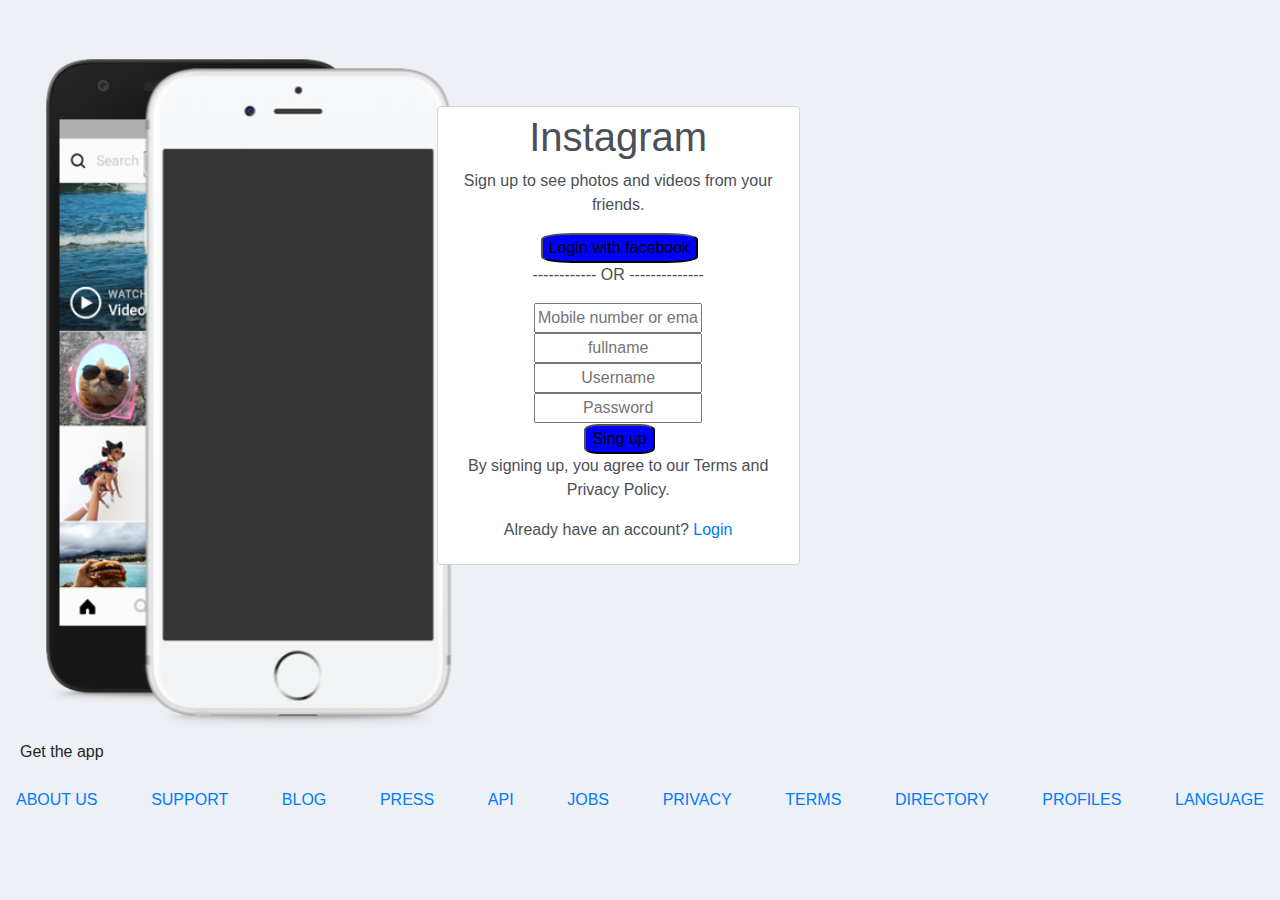
<file: homework2/index.html>
<!DOCTYPE html>
<html>
<head>
	<title>Instagram</title>
	<link rel="stylesheet" type="text/css" href="bootstrap.css">
</head>
<body>

	<div class="form-group">
		&nbsp;
	</div>



	<div class="row">
		<div class="col-4">
			<div class="rightpanel">
				<section class="leftlogo">
					<img src="instalogo.jpg" width="500px" height="700px"></section></div>
				</div>
				<div class="col-8">
					<section>
						<div>
							<form class="form-control">
								<header>
									<h1>Instagram</h1>
								</header>

								<p class="rightmessage">Sign up to see photos and videos from your friends.
								</p>

								<!-- <a href="loginwithfacebook.html" class="facebooklogin">Login with Facebook</a> -->
								<button class="buttonfacebook">Login with facebook</button>

								<p>------------ OR --------------</p>

								<input type="text" name="mnoremail" class="inputtext" placeholder="Mobile number or email">

								<input type="text" name="fullname" class="inputtext" placeholder="fullname">

								<input type="text" name="username" class="inputtext" placeholder="Username">

								<input type="text" name="password" class="inputtext" placeholder="Password">

								<!-- <a href="signup.html" class="signup">Sign Up</a> -->
								<button class="buttonsignup">Sing up</button>

								<p class="signupmsg">By signing up, you agree to our Terms and Privacy Policy.</p>

								<p>Already have an account? <a href="signup.html" class="login">Login</a></p>
							</form>
						</div>
					</section>
				</div>



			</div>
		</div>

		<div class="row">
			<div class="col-10">
				<p>Get the app</p>
			</div>
		</div>


		<div>
			<nav class="navbar">
				<a href="">ABOUT US</a>
				<a href="">SUPPORT</a>
				<a href="">BLOG</a>
				<a href="">PRESS</a>
				<a href="">API</a>
				<a href="">JOBS</a>
				<a href="">PRIVACY</a>
				<a href="">TERMS</a>
				<a href="">DIRECTORY</a>
				<a href="">PROFILES</a>
				<a href="">LANGUAGE</a>
			</nav>
		</div>



	</body>
	</html>
</file>
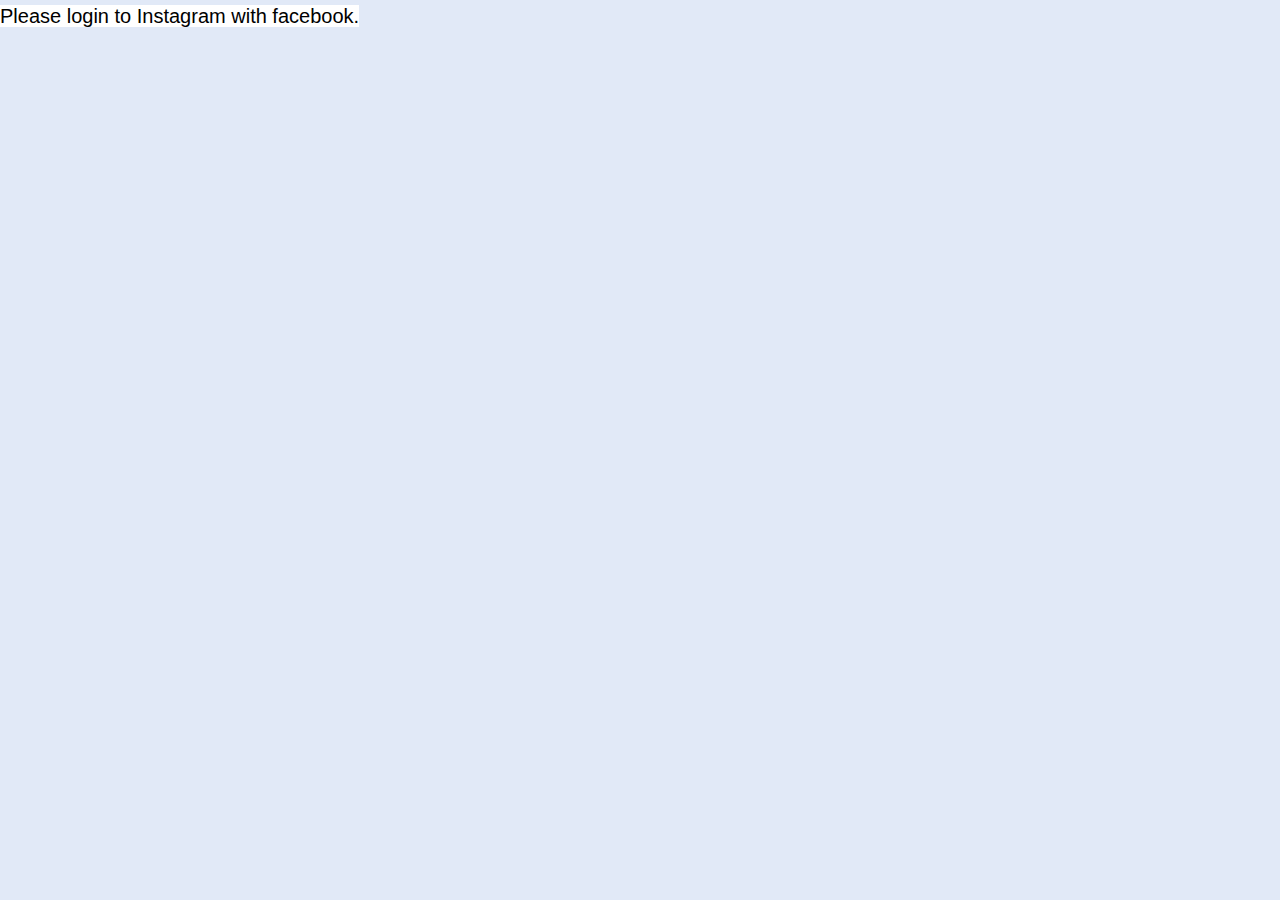
<file: homework2/loginwithfacebook.html>
<!DOCTYPE html>
<html>
<head>
	<title>Login with FaceBook</title>
	<link rel="stylesheet" type="text/css" href="style.css">
</head>
<body>
	<p>Please login to Instagram with facebook.</p>
</body>
</html>
</file>
<file: homework2/style.css>
body {
	background-color: #e1e9f7;
	color: white;
	font-family: Arial;
	font-size: 20px;
	line-height: 1.6em;
	margin: 0;
	display: inline;
}

p {
	background-color: white;
	color: black;
	/*float: right;*/
	text-align: center;
	display: inline;
	margin-top: 40px;
}
.leflogo {
	width: 50%;
	float: left;
	margin: left;
	display: inline;
}

.righttext {
	/*float: right;*/
	text-align: center;
	color: blue;
	font-family: Comic Sans MS;
	display: inline;
}

.rightmessage {
	/*float: right;*/
	text-align: center;
	margin-top: 50px;
	/*margin-right: 450px;*/
	color: gray;
	font-family: Arial;
	display: inline;
}

.facebooklogin {
	color: blue;
	text-align: center;
	float: left;
	margin-right: 450px;
	display: inline;
}

header {
	display: inline;
	/*float: right;*/
} 

.inputtext {
	display: inline;
	/*float: right;*/
	text-align: center;
	margin-right: 600px;
}

.signup {
	color: blue;
	text-align: center;
	/*float: right;*/
	margin-top: 20px;
	margin-right: 0px;
	display: inline;
}

.signupmsg {
	float: left;
	margin-top: 20px;
	/*margin-right: 250px;*/
	color: gray;
	font-family: Arial;
	display: inline;

}

form {
	display: inline;
	float: center;
}

.login {
	color: blue;
	text-align: center;
	float: left;
	margin-top: 60px;
	margin-right: -150px;
	display: inline;
}

.rightpanel {
	width: 50%;
	float: right;
	display: inline;
	margin-top: 20px;
}

div {
	margin: 0;
	padding: 0;
	border: 0;
}
</file>
